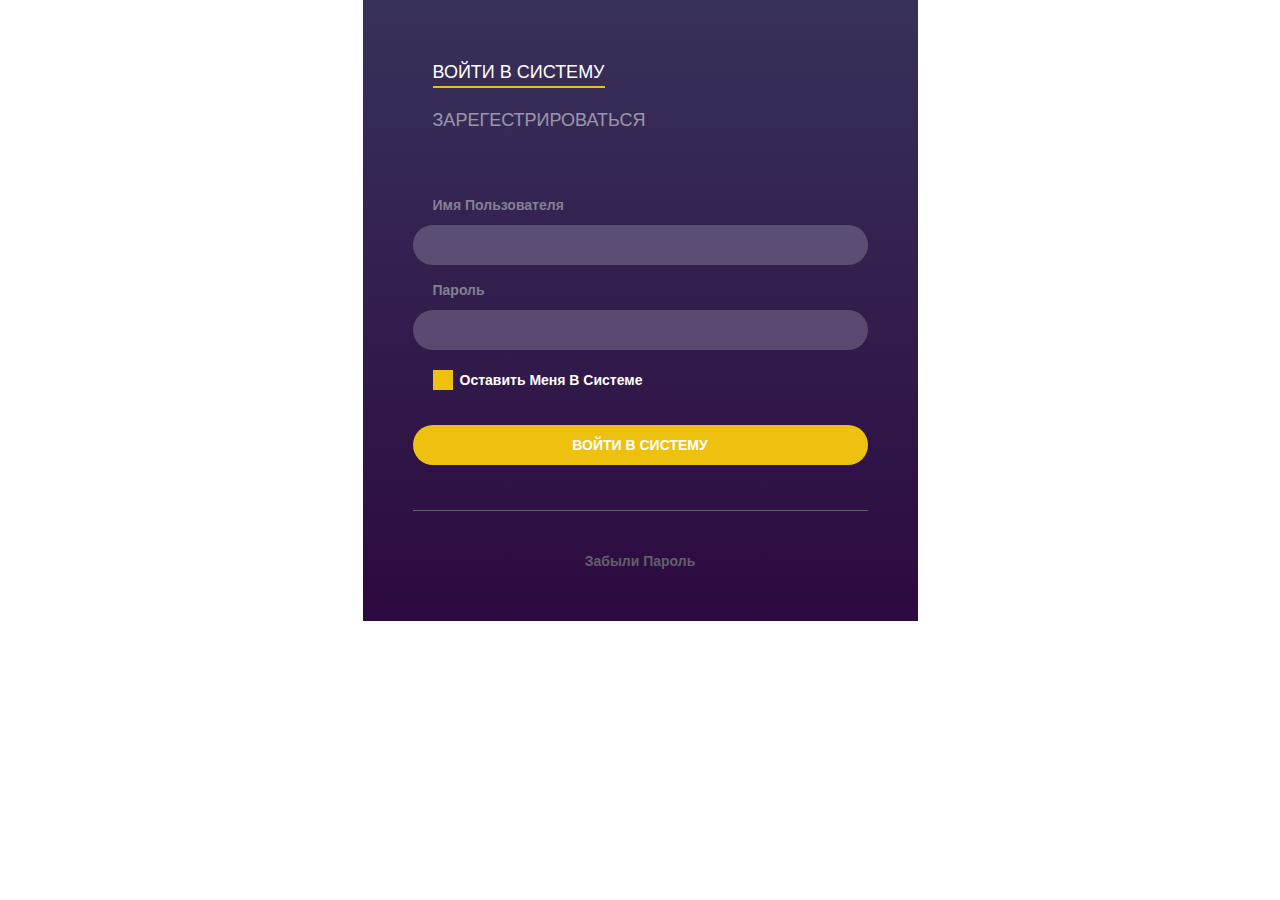
<file: registration.html>
<!DOCTYPE html>
<html lang="en">

<head>
    <meta charset="UTF-8">
    <meta name="viewport" content="width=device-width, initial-scale=1.0">
    <link rel="stylesheet"
        href="https://cdnjs.cloudflare.com/ajax/libs/twitter-bootstrap/3.3.7/css/bootstrap.min.css" />
    <script src="https://cdnjs.cloudflare.com/ajax/libs/jquery/3.1.1/jquery.min.js"></script>
    <script src="https://cdnjs.cloudflare.com/ajax/libs/twitter-bootstrap/3.3.7/js/bootstrap.min.js"></script>
    <link rel="stylesheet" href="css/registration.css">

    <title>Document</title>
</head>

<body>
    <div class="container">
        <div class="row">
            <div class="col-md-offset-3 col-md-6">

                <div class="tab" role="tabpanel">
                    <!-- Nav tabs -->
                    <ul class="nav nav-tabs" role="tablist">
                        <li role="presentation" id="login" class="active"><a href="#Section1" aria-controls="home"
                                role="tab" data-toggle="tab">Войти в систему</a></li>
                        <li id="registration" role="presentation"><a href="#Section2" aria-controls="profile" role="tab"
                                data-toggle="tab">Зарегестрироваться</a></li>
                    </ul>
                    <!-- Tab panes -->
                    <div class="tab-content tabs">
                        <div role="tabpanel" class="tab-pane fade in active" id="Section1">
                            <form id="loginForm" class="form-horizontal" action="#">
                                <div class="form-group">
                                    <label for="exampleInputEmail1">Имя пользователя</label>
                                    <input name="email" type="email" class="form-control" id="exampleInputEmail1">
                                </div>
                                <div class="form-group">
                                    <label for="exampleInputPassword1">Пароль</label>
                                    <input name="password" type="password" class="form-control" id="exampleInputPassword1">
                                </div>
                                <div class="form-group">
                                    <div class="main-checkbox">
                                        <input value="None" id="checkbox1" name="check" type="checkbox">
                                        <label for="checkbox1"></label>
                                    </div>
                                    <span class="text">Оставить меня в системе</span>
                                </div>
                                <div class="form-group">
                                    <button type="submit" class="btn btn-default">Войти в
                                        систему</button>
                                </div>
                                <div class="form-group forgot-pass">
                                    <button type="submit" class="btn btn-default">Забыли пароль</button>
                                </div>
                            </form>
                        </div>
                        <div role="tabpanel" class="tab-pane fade" id="Section2">
                            <form class="form-horizontal" id="form" action="#">
                                <div class="form-group">
                                    <label for="exampleInputEmail1">Имя</label>
                                    <input name="username" type="text" class="form-control" id="exampleInputEmail1">
                                </div>
                                <div class="form-group">
                                    <label for="exampleInputEmail1">Фамилия</label>
                                    <input name="surname" type="text" class="form-control" id="exampleInputEmail1">
                                </div>
                                <div class="form-group">
                                    <label for="exampleInputEmail1">Email </label>
                                    <input type="email" name="email" class="form-control" id="exampleInputEmail1">
                                </div>
                                <div class="form-group">
                                    <label for="exampleInputPassword1">Пароль</label>
                                    <input name="password1" type="password" class="form-control" id="password1">
                                </div>
                                <div class="form-group">
                                    <button type="submit" class="btn btn-default">Зарегистрироваться</button>
                                </div>
                            </form>
                        </div>
                    </div>
                </div>
            </div>
        </div>
    </div>
    <script>
        document.querySelector('#form').addEventListener('submit', function (e) {
            e.preventDefault()
            let data = new FormData(document.querySelector('#form'))
            const password = document.querySelector('#password1').value

            data.append('password2', password)
            fetch("http://beegardenbackend.herokuapp.com/rest-auth/registration/", {
                method: "POST",
                body: data,

            }).then(res => res.json()).then((res) => {
                if (res.key) {
                    localStorage.setItem("token", res.key);
                    // window.location.href= 'index.html';

                    Section1.classList.add('active', 'in');
                    Section2.classList.remove('active', 'in');

                    login.classList.add('active');
                    registration.classList.remove('active');
                    alert("Акаунт создан")

                    return
                }
                console.log(res)
                alert("Введите верные данные")
            }).catch(e => {
                alert('Ошибка на сервере')
            })
        });
        document.querySelector('#loginForm').addEventListener('submit', function (e) {
            e.preventDefault()
            let data = new FormData(document.querySelector('#loginForm'))

            fetch("http://beegardenbackend.herokuapp.com/rest-auth/login/", {
                method: "POST",
                body: data,

            }).then(res => res.json()).then((res) => {
                if (res.key) {
                    localStorage.setItem("token", res.key);
                    window.location.href= 'page2.html';

                    return
                }
                console.log(res)
                alert("Введите верные данные")
            }).catch(e => {
                alert('Ошибка на сервере')
            })
        });
    </script>
</body>

</html>
</file>
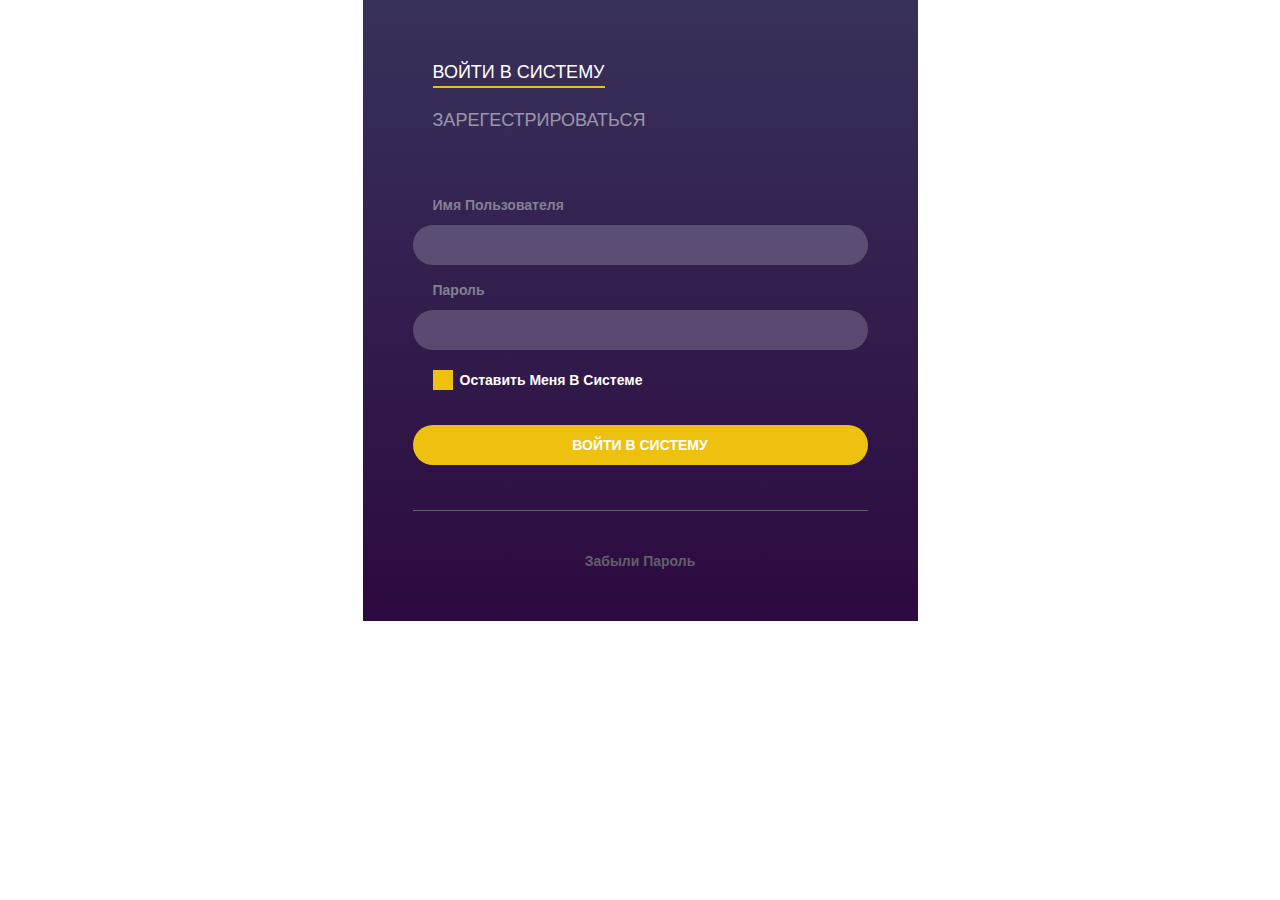
<file: registration2.html>
<!DOCTYPE html>
<html lang="en">

<head>
    <meta charset="UTF-8">
    <meta name="viewport" content="width=device-width, initial-scale=1.0">
    <link rel="stylesheet"
        href="https://cdnjs.cloudflare.com/ajax/libs/twitter-bootstrap/3.3.7/css/bootstrap.min.css" />
    <script src="https://cdnjs.cloudflare.com/ajax/libs/jquery/3.1.1/jquery.min.js"></script>
    <script src="https://cdnjs.cloudflare.com/ajax/libs/twitter-bootstrap/3.3.7/js/bootstrap.min.js"></script>
    <link rel="stylesheet" href="css/registration.css">

    <title>Document</title>
</head>

<body>
    <div class="container">
        <div class="row">
            <div class="col-md-offset-3 col-md-6">

                <div class="tab" role="tabpanel">
                    <!-- Nav tabs -->
                    <ul class="nav nav-tabs" role="tablist">
                        <li role="presentation" id="login" class="active"><a href="#Section1" aria-controls="home"
                                role="tab" data-toggle="tab">Войти в систему</a></li>
                        <li id="registration" role="presentation"><a href="#Section2" aria-controls="profile" role="tab"
                                data-toggle="tab">Зарегестрироваться</a></li>
                    </ul>
                    <!-- Tab panes -->
                    <div class="tab-content tabs">
                        <div role="tabpanel" class="tab-pane fade in active" id="Section1">
                            <form id="loginForm" class="form-horizontal" action="#">
                                <div class="form-group">
                                    <label for="exampleInputEmail1">Имя пользователя</label>
                                    <input name="email" type="email" class="form-control" id="exampleInputEmail1">
                                </div>
                                <div class="form-group">
                                    <label for="exampleInputPassword1">Пароль</label>
                                    <input name="password" type="password" class="form-control" id="exampleInputPassword1">
                                </div>
                                <div class="form-group">
                                    <div class="main-checkbox">
                                        <input value="None" id="checkbox1" name="check" type="checkbox">
                                        <label for="checkbox1"></label>
                                    </div>
                                    <span class="text">Оставить меня в системе</span>
                                </div>
                                <div class="form-group">
                                    <button type="submit" class="btn btn-default">Войти в
                                        систему</button>
                                </div>
                                <div class="form-group forgot-pass">
                                    <button type="submit" class="btn btn-default">Забыли пароль</button>
                                </div>
                            </form>
                        </div>
                        <div role="tabpanel" class="tab-pane fade" id="Section2">
                            <form class="form-horizontal" id="form" action="#">
                                <div class="form-group">
                                    <label for="exampleInputEmail1">Имя</label>
                                    <input name="username" type="text" class="form-control" id="exampleInputEmail1">
                                </div>
                                <div class="form-group">
                                    <label for="exampleInputEmail1">Фамилия</label>
                                    <input name="surname" type="text" class="form-control" id="exampleInputEmail1">
                                </div>
                                <div class="form-group">
                                    <label for="exampleInputEmail1">Email </label>
                                    <input type="email" name="email" class="form-control" id="exampleInputEmail1">
                                </div>
                                <div class="form-group">
                                    <label for="exampleInputPassword1">Пароль</label>
                                    <input name="password1" type="password" class="form-control" id="password1">
                                </div>
                                <div class="form-group">
                                    <button type="submit" class="btn btn-default">Зарегистрироваться</button>
                                </div>
                            </form>
                        </div>
                    </div>
                </div>
            </div>
        </div>
    </div>
    <script>
        document.querySelector('#form').addEventListener('submit', function (e) {
            e.preventDefault()
            let data = new FormData(document.querySelector('#form'))
            const password = document.querySelector('#password1').value

            data.append('password2', password)
            fetch("http://beegardenbackend.herokuapp.com/rest-auth/registration/", {
                method: "POST",
                body: data,

            }).then(res => res.json()).then((res) => {
                if (res.key) {
                    localStorage.setItem("token", res.key);
                    // window.location.href= 'index.html';

                    Section1.classList.add('active', 'in');
                    Section2.classList.remove('active', 'in');

                    login.classList.add('active');
                    registration.classList.remove('active');
                    alert("Акаунт создан")

                    return
                }
                alert("Введите верные данные")
            }).catch(e => {
                alert('Ошибка на сервере')
            })
        });
        document.querySelector('#loginForm').addEventListener('submit', function (e) {
            e.preventDefault()
            let data = new FormData(document.querySelector('#loginForm'))

            fetch("http://beegardenbackend.herokuapp.com/rest-auth/login/", {
                method: "POST",
                body: data,

            }).then(res => res.json()).then((res) => {
                if (res.key) {
                    localStorage.setItem("token", res.key);
                    window.location.href= 'page2.html';

                    return
                }
                alert("Введите верные данные")
            }).catch(e => {
                alert('Ошибка на сервере')
            })
        });
    </script>
</body>

</html>
</file>
<file: css/registration.css>
a:hover,a:focus{
    outline: none;
    text-decoration: none;
   }
   .tab{
    background: #200122;
    background: -webkit-linear-gradient(to bottom, #6f0000, #200122);
    background: linear-gradient(to bottom, #6f0000, #200122);
    padding: 40px 50px;
    position: relative;
   }
   .tab:before{
    content: "";
    width: 100%;
    height: 100%;
    display: block;
    position: absolute;
    top: 0;
    left: 0;
    background: linear-gradient(#2e3a6a,#2f0b45);
    opacity: 0.85;
   }
   .tab .nav-tabs{
    border-bottom: none;
    padding: 0 20px;
    position: relative;
   }
   .tab .nav-tabs li{ margin: 20px 30px 0 0; }
   .tab .nav-tabs li a{
    font-size: 18px;
    color: #fff;
    border-radius: 0;
    text-transform: uppercase;
    background: transparent;
    padding: 0;
    margin-right: 0;
    border: none;
    border-bottom: 2px solid transparent;
    opacity: 0.5;
    position: relative;
    transition: all 0.5s ease 0s;
   }
   .tab .nav-tabs li a:hover{ background: transparent; }
   .tab .nav-tabs li.active a,
   .tab .nav-tabs li.active a:focus,
   .tab .nav-tabs li.active a:hover{
    border: none;
    background: transparent;
    opacity: 1;
    border-bottom: 2px solid #eec111;
    color: #fff;
   }
   .tab .tab-content{
    padding: 20px 0 0 0;
    margin-top: 40px;
    background: transparent;
    z-index: 1;
    position: relative;
   }
   .form-bg{ background: #ddd; }
   .form-horizontal .form-group{
    margin: 0 0 15px 0;
    position: relative;
   }
   .form-horizontal .form-control{
    height: 40px;
    background: rgba(255,255,255,0.2);
    border: none;
    border-radius: 20px;
    box-shadow: none;
    padding: 0 20px;
    font-size: 14px;
    font-weight: bold;
    color: #fff;
    transition: all 0.3s ease 0s;
   }
   .form-horizontal .form-control:focus{
    box-shadow: none;
    outline: 0 none;
   }
   .form-horizontal .form-group label{
    padding: 0 20px;
    color: #7f8291;
    text-transform: capitalize;
    margin-bottom: 10px;
   }
   .form-horizontal .main-checkbox{
    width: 20px;
    height: 20px;
    background: #eec111;
    float: left;
    margin: 5px 0 0 20px;
    border: 1px solid #eec111;
    position: relative;
   }
   .form-horizontal .main-checkbox label{
    width: 20px;
    height: 20px;
    position: absolute;
    top: 0;
    left: 0;
    cursor: pointer;
   }
   .form-horizontal .main-checkbox label:after{
    content: "";
    width: 10px;
    height: 5px;
    position: absolute;
    top: 5px;
    left: 4px;
    border: 3px solid #fff;
    border-top: none;
    border-right: none;
    background: transparent;
    opacity: 0;
    -webkit-transform: rotate(-45deg);
    transform: rotate(-45deg);
   }
   .form-horizontal .main-checkbox input[type=checkbox]{ visibility: hidden; }
   .form-horizontal .main-checkbox input[type=checkbox]:checked + label:after{ opacity: 1; }
   .form-horizontal .text{
    float: left;
    font-size: 14px;
    font-weight: bold;
    color: #fff;
    margin-left: 7px;
    line-height: 20px;
    padding-top: 5px;
    text-transform: capitalize;
   }
   .form-horizontal .btn{
    width: 100%;
    background: #eec111;
    padding: 10px 20px;
    border: none;
    font-size: 14px;
    font-weight: bold;
    color: #fff;
    border-radius: 20px;
    text-transform: uppercase;
    margin: 20px 0 30px 0;
   }
   .form-horizontal .btn:focus{
    background: #eec111;
    color: #fff;
    outline: none;
    box-shadow: none;
   }
   .form-horizontal .forgot-pass{
    border-top: 1px solid #615f6c;
    margin: 0;
    text-align: center;
   }
   .form-horizontal .forgot-pass .btn{
    width: auto;
    background: transparent;
    margin: 30px 0 0 0;
    color: #615f6c;
    text-transform: capitalize;
    transition: all 0.3s ease 0s;
   }
   .form-horizontal .forgot-pass .btn:hover{ color: #eec111; }
   @media only screen and (max-width: 479px){
    .tab{ padding: 40px 20px; }
   }
</file>
